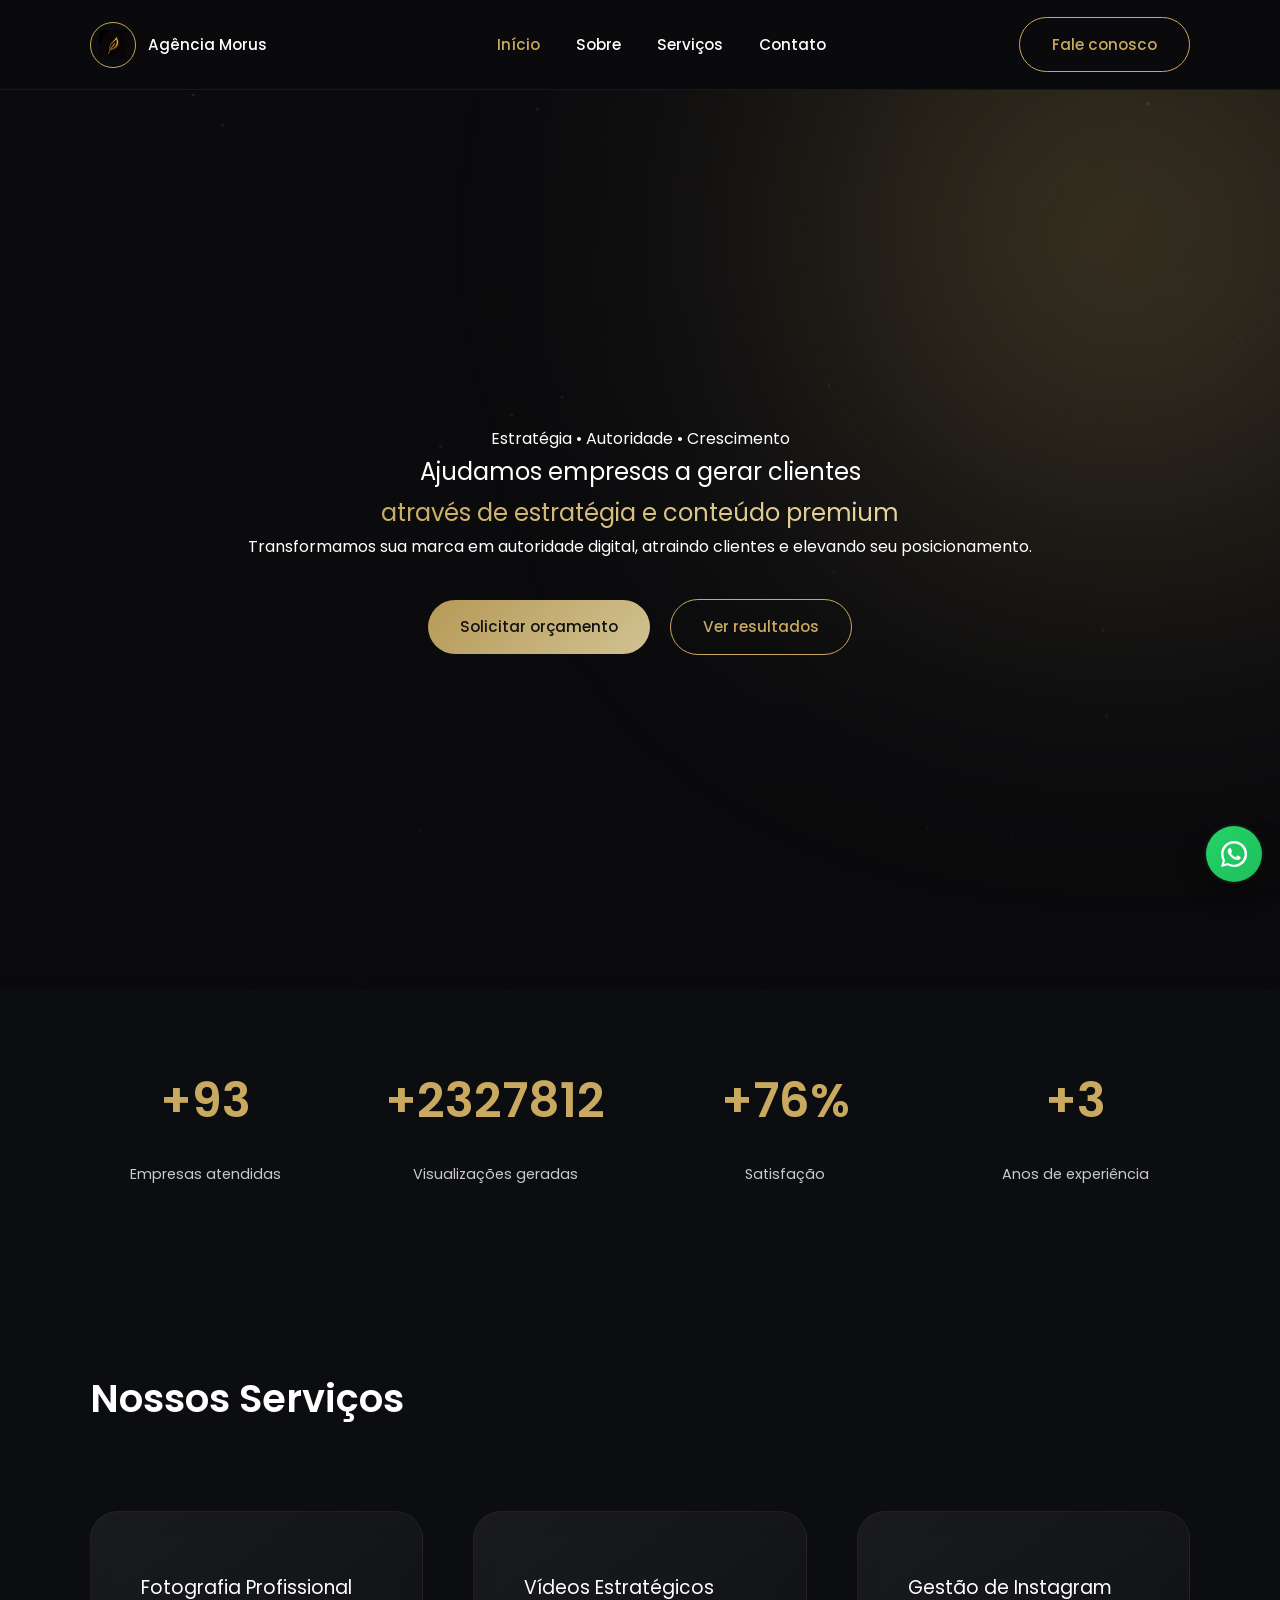
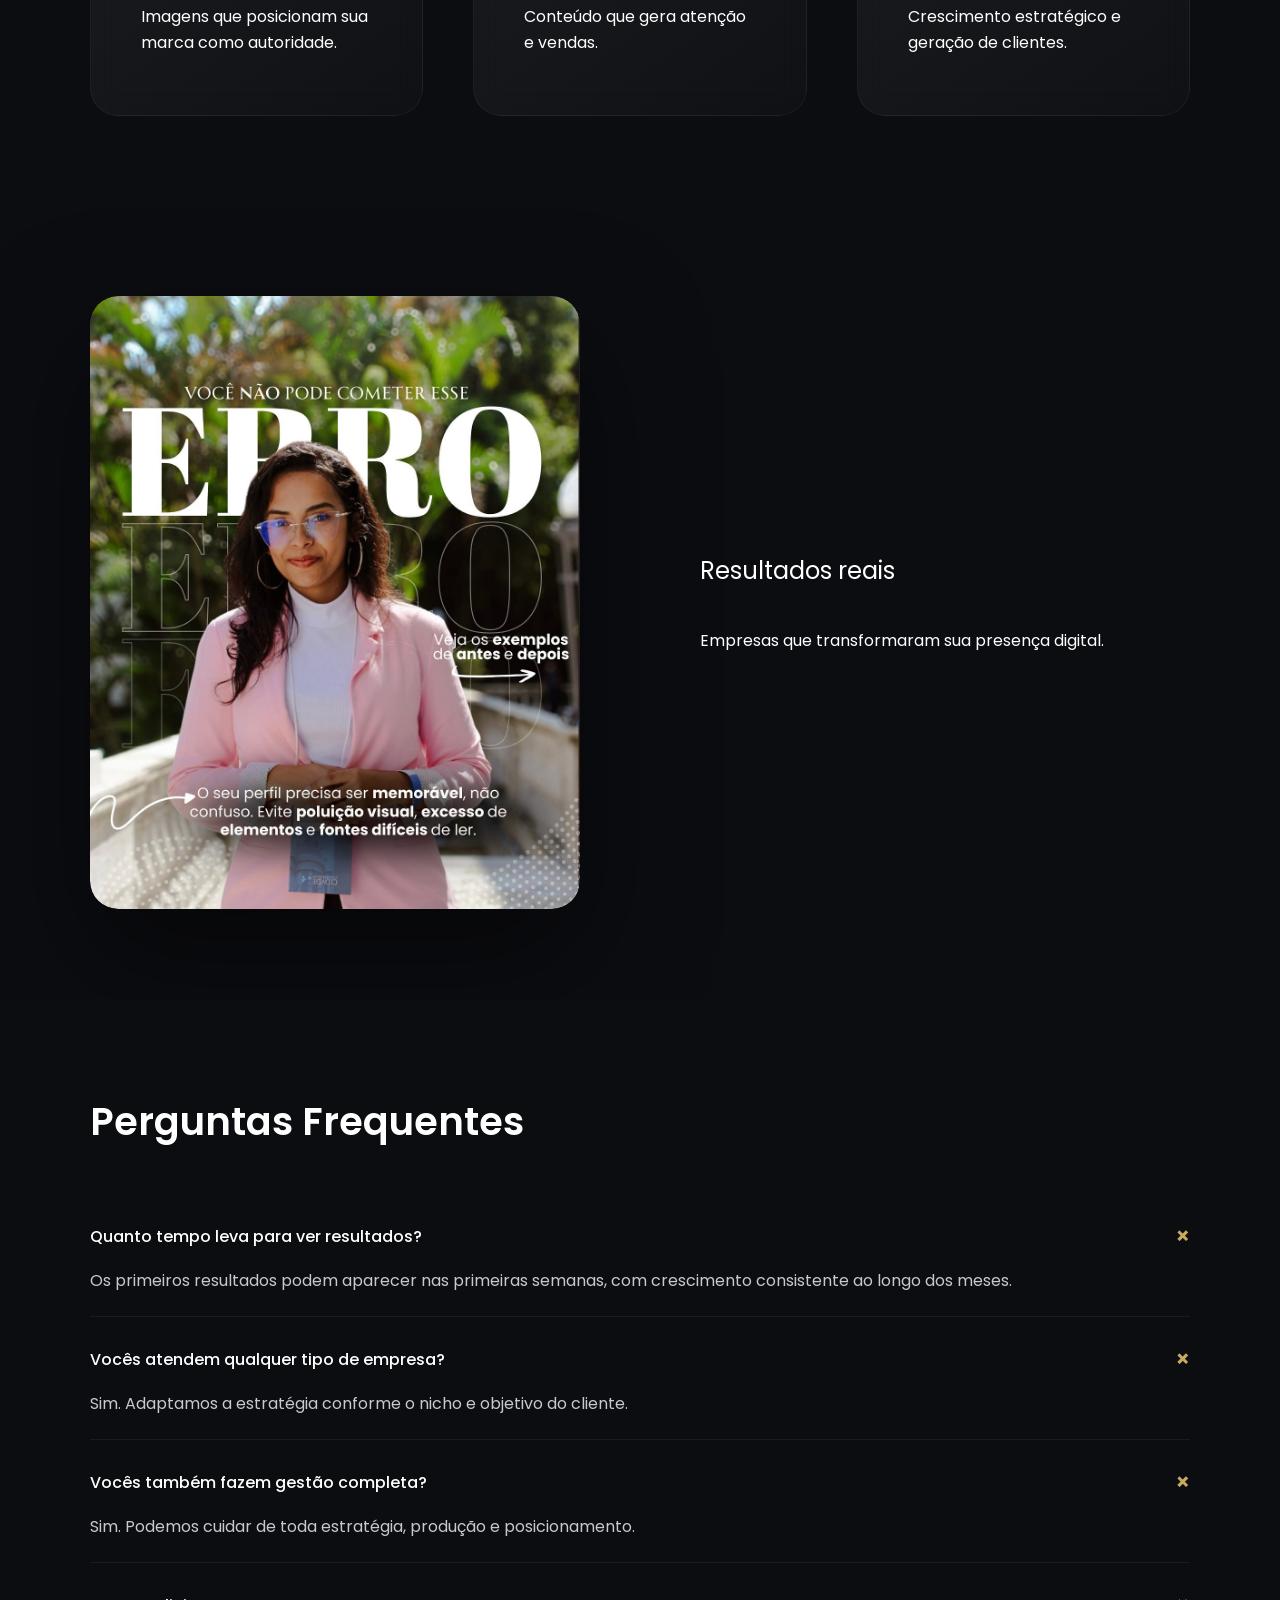
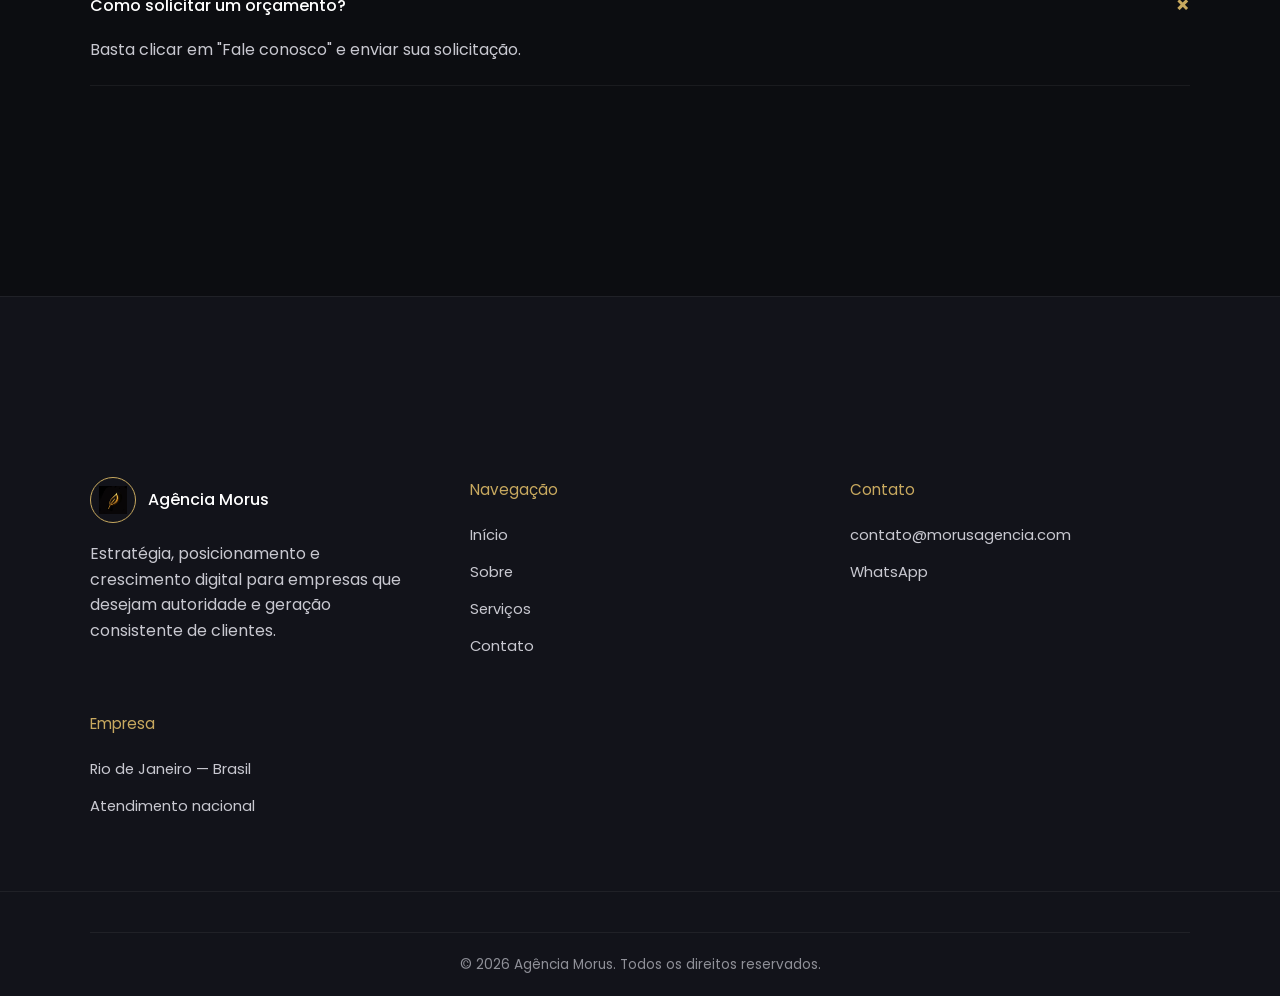
<file: index.html>
<!DOCTYPE html>
<html lang="pt-BR">

<head>

<meta charset="UTF-8" />

<title>Agência Morus — Estratégia, Conteúdo e Presença Digital</title>

<meta name="viewport" content="width=device-width, initial-scale=1.0" />

<meta name="description"
content="Agência Morus — Estratégia, conteúdo e posicionamento digital para empresas que querem crescer." />

<link href="https://fonts.googleapis.com/css2?family=Poppins:wght@300;400;500;600;700&display=swap"
rel="stylesheet">

<link rel="stylesheet" href="assets/css/reset.css">
<link rel="stylesheet" href="assets/css/variables.css">
<link rel="stylesheet" href="assets/css/global.css">
<link rel="stylesheet" href="assets/css/components.css">
<link rel="stylesheet" href="assets/css/sections.css">
<link rel="stylesheet" href="assets/css/responsive.css">

</head>


<body>

<div class="page-transition">


<!-- ================= HEADER ================= -->

<header class="header">

<div class="container header-inner">


<!-- LOGO -->

<div class="logo">

<div class="logo-circle">
<img src="images/logomorus.jpg" alt="Morus">
</div>

<span class="logo-text">
Agência Morus
</span>

</div>



<!-- NAV DESKTOP -->

<nav class="nav desktop">

<a href="index.html" class="active">Início</a>
<a href="pages/sobre.html">Sobre</a>
<a href="pages/servicos.html">Serviços</a>
<a href="pages/contato.html">Contato</a>

</nav>



<!-- RIGHT -->

<div class="header-right">

<a href="pages/contato.html"
class="btn btn-outline desktop">

Fale conosco

</a>


<button class="menu-toggle"
id="menuToggle">

<span></span>
<span></span>
<span></span>

</button>

</div>


</div>

</header>



<!-- ================= MOBILE MENU ================= -->

<div class="menu-overlay"
id="menuOverlay">

<div class="menu-drawer">


<a href="index.html">Início</a>

<a href="pages/sobre.html">Sobre</a>

<a href="pages/servicos.html">Serviços</a>

<a href="pages/contato.html">Contato</a>


<a href="pages/contato.html"
class="btn">

Solicitar orçamento

</a>


</div>

</div>



<!-- ================= HERO ================= -->

<section class="hero-cinematic">

<canvas class="hero-particles"></canvas>

<video class="hero-video-bg"
autoplay muted loop playsinline>

<source src="assets/videos/hero.mp4"
type="video/mp4">

</video>


<div class="hero-overlay"></div>

<div class="hero-glow"></div>


<div class="container hero-content reveal">


<span class="hero-badge">
Estratégia • Autoridade • Crescimento
</span>


<h1>

Ajudamos empresas a gerar clientes

<br>

<span class="hero-highlight">

através de estratégia e conteúdo premium

</span>

</h1>


<p>

Transformamos sua marca em autoridade digital,
atraindo clientes e elevando seu posicionamento.

</p>


<div class="hero-actions">

<a href="pages/contato.html"
class="btn btn-primary btn-lg">

Solicitar orçamento

</a>


<a href="#portfolio"
class="btn btn-outline btn-lg">

Ver resultados

</a>

</div>

</div>

</section>



<!-- ================= NUMBERS ================= -->

<section class="section-dark">

<div class="container impact-modern">

<div>
<h3>120</h3>
<span>Empresas atendidas</span>
</div>

<div>
<h3>3000000</h3>
<span>Visualizações geradas</span>
</div>

<div>
<h3>98%</h3>
<span>Satisfação</span>
</div>

<div>
<h3>5</h3>
<span>Anos de experiência</span>
</div>

</div>

</section>



<!-- ================= SERVIÇOS ================= -->

<section class="section-light"
id="servicos">

<div class="container">

<h2 class="section-title">
Nossos Serviços
</h2>


<div class="services-grid">

<div class="service-card">

<h3>Fotografia Profissional</h3>

<p>
Imagens que posicionam sua marca como autoridade.
</p>

</div>


<div class="service-card">

<h3>Vídeos Estratégicos</h3>

<p>
Conteúdo que gera atenção e vendas.
</p>

</div>


<div class="service-card">

<h3>Gestão de Instagram</h3>

<p>
Crescimento estratégico e geração de clientes.
</p>

</div>

</div>

</div>

</section>



<!-- ================= PORTFOLIO ================= -->

<section class="section-light"
id="portfolio">

<div class="container media-modern">

<div class="media-image">

<img src="images/img1.jpg"
alt="Projeto Morus">

</div>


<div class="media-text">

<h2>
Resultados reais
</h2>

<p>
Empresas que transformaram sua presença digital.
</p>

</div>

</div>

</section>

<!-- FAQ -->

<!-- FAQ -->

<section class="section-dark" id="faq">

  <div class="container faq-container">

    <h2 class="section-title reveal">
      Perguntas Frequentes
    </h2>


    <div class="faq-list">


      <!-- item -->

      <div class="faq-item reveal">

        <div class="faq-question">

          Quanto tempo leva para ver resultados?

          <span>+</span>

        </div>

        <div class="faq-answer">

          Os primeiros resultados podem aparecer nas primeiras semanas,
          com crescimento consistente ao longo dos meses.

        </div>

      </div>


      <!-- item -->

      <div class="faq-item reveal">

        <div class="faq-question">

          Vocês atendem qualquer tipo de empresa?

          <span>+</span>

        </div>

        <div class="faq-answer">

          Sim. Adaptamos a estratégia conforme o nicho e objetivo do cliente.

        </div>

      </div>


      <!-- item -->

      <div class="faq-item reveal">

        <div class="faq-question">

          Vocês também fazem gestão completa?

          <span>+</span>

        </div>

        <div class="faq-answer">

          Sim. Podemos cuidar de toda estratégia, produção e posicionamento.

        </div>

      </div>


      <!-- item -->

      <div class="faq-item reveal">

        <div class="faq-question">

          Como solicitar um orçamento?

          <span>+</span>

        </div>

        <div class="faq-answer">

          Basta clicar em "Fale conosco" e enviar sua solicitação.

        </div>

      </div>


    </div>

  </div>

</section>



<!-- ================= FOOTER ================= -->

<footer class="footer-ultra">

  <div class="container footer-ultra-grid">

    <!-- COLUNA 1 -->
    <div class="footer-brand">

      <div class="footer-logo">

        <div class="logo-circle">
          <img src="images/logomorus.jpg" alt="Morus">
        </div>

        <span>Agência Morus</span>

      </div>

      <p>
        Estratégia, posicionamento e crescimento digital para empresas
        que desejam autoridade e geração consistente de clientes.
      </p>

    </div>


    <!-- COLUNA 2 -->
    <div class="footer-column">

      <h4>Navegação</h4>

      <a href="index.html">Início</a>
      <a href="pages/sobre.html">Sobre</a>
      <a href="pages/servicos.html">Serviços</a>
      <a href="pages/contato.html">Contato</a>

    </div>


    <!-- COLUNA 3 -->
    <div class="footer-column">

      <h4>Contato</h4>

      <a href="mailto:contato@morusagencia.com">
        contato@morusagencia.com
      </a>

      <a href="https://wa.me/5521981573792" target="_blank">
        WhatsApp
      </a>

    </div>


    <!-- COLUNA 4 -->
    <div class="footer-column">

      <h4>Empresa</h4>

      <span>Rio de Janeiro — Brasil</span>

      <span>
        Atendimento nacional
      </span>

    </div>

  </div>


  <!-- linha divisória -->
  <div class="footer-divider"></div>


  <!-- copyright -->
  <div class="container footer-bottom-ultra">

    <span>
      © 2026 Agência Morus. Todos os direitos reservados.
    </span>

  </div>

</footer>



</div>



<!-- ================= WHATSAPP FLOAT ================= -->

<a href="https://wa.me/5521981573792"
class="whatsapp-float"
target="_blank">

<svg viewBox="0 0 24 24">

<path d="M20.52 3.48A11.8 11.8 0 0012.05 0C5.44 0 .06 5.38.06 12c0 2.12.56 4.18 1.62 6L0 24l6.16-1.61A11.9 11.9 0 0012.05 24c6.62 0 12-5.38 12-12 0-3.2-1.24-6.2-3.53-8.52zM12.05 21.82c-1.82 0-3.6-.48-5.17-1.39l-.37-.22-3.66.96.98-3.56-.24-.37A9.74 9.74 0 012.32 12c0-5.36 4.36-9.73 9.73-9.73 2.6 0 5.04 1.01 6.88 2.85a9.66 9.66 0 012.85 6.88c0 5.36-4.36 9.82-9.73 9.82zm5.39-7.39c-.29-.15-1.72-.85-1.99-.95-.27-.1-.46-.15-.66.15-.19.29-.76.95-.93 1.15-.17.19-.34.22-.63.07-.29-.15-1.22-.45-2.33-1.44-.86-.77-1.44-1.72-1.61-2.01-.17-.29-.02-.45.13-.6.13-.13.29-.34.44-.51.15-.17.19-.29.29-.49.1-.19.05-.37-.02-.51-.07-.15-.66-1.59-.9-2.17-.24-.58-.49-.5-.66-.51h-.56c-.19 0-.51.07-.78.37-.27.29-1.02 1-.99 2.44.02 1.44 1.05 2.83 1.2 3.02.15.19 2.07 3.16 5.01 4.42.7.3 1.25.48 1.68.61.7.22 1.34.19 1.84.12.56-.08 1.72-.7 1.97-1.37.24-.66.24-1.22.17-1.37-.07-.15-.27-.22-.56-.37z"/>

</svg>

</a>



<script src="js/animations.js"></script>

</body>
</html>
</file>
<file: assets/css/variables.css>
/* ===================================================== */
/* ================= MORUS DESIGN SYSTEM =============== */
/* ===================================================== */

:root {


  /* ===================================================== */
  /* ================= CORES BASE ======================== */
  /* ===================================================== */

  --bg-dark: #0c0d11;
  --bg-dark-secondary: #12131a;
  --bg-dark-soft: #161822;

  --bg-light: #f6f6f8;
  --bg-light-soft: #ffffff;

  /* aliases para compatibilidade */
  --bg: var(--bg-dark);

  --text-primary: #ffffff;
  --text-secondary: #c8c8d0;
  --text-muted: #8f9098;

  --text-dark: #111215;
  --text-soft-dark: #44454d;

  /* aliases para compatibilidade */
  --text: var(--text-primary);


  /* ===================================================== */
  /* ================= DOURADO MORUS ===================== */
  /* ===================================================== */

  --gold-primary: #c8a95f;
  --gold-soft: #e7d6a0;
  --gold-deep: #9f8447;

  --primary: var(--gold-primary);

  --gold-gradient: linear-gradient(
    135deg,
    #c8a95f,
    #e7d6a0
  );

  --gold-gradient-soft: linear-gradient(
    135deg,
    rgba(200,169,95,0.9),
    rgba(231,214,160,0.9)
  );

  --gold-soft-glow: rgba(200,169,95,0.45);


  /* ===================================================== */
  /* ================= GRADIENTES ======================== */
  /* ===================================================== */

  --dark-gradient:
    radial-gradient(
      circle at 80% 10%,
      rgba(200,169,95,0.08),
      transparent 40%
    ),
    linear-gradient(
      180deg,
      #0c0d11,
      #11121a 60%,
      #0c0d11
    );

  --light-gradient:
    linear-gradient(
      180deg,
      #ffffff,
      #f4f4f7
    );


  /* ===================================================== */
  /* ================= GLASS ============================= */
  /* ===================================================== */

  --card-glass:
    linear-gradient(
      145deg,
      rgba(255,255,255,0.06),
      rgba(255,255,255,0.02)
    );

  --card-light: #ffffff;

  --card-light-shadow:
    0 25px 60px rgba(0,0,0,.08);

  --card-dark-shadow:
    0 40px 90px rgba(0,0,0,.5);


  /* ===================================================== */
  /* ================= BORDAS ============================ */
  /* ===================================================== */

  --border-soft: rgba(255,255,255,.06);
  --border-gold-soft: rgba(200,169,95,.35);


  /* ===================================================== */
  /* ================= SOMBRAS =========================== */
  /* ===================================================== */

  --shadow-soft: 0 10px 30px rgba(0,0,0,.15);

  --shadow-medium: 0 25px 60px rgba(0,0,0,.25);

  --shadow-strong: 0 50px 120px rgba(0,0,0,.45);


  /* ===================================================== */
  /* ================= RADIUS ============================ */
  /* ===================================================== */

  --radius-sm: 8px;
  --radius-md: 16px;
  --radius-lg: 28px;
  --radius-xl: 36px;
  --radius-full: 999px;


  /* ===================================================== */
  /* ================= ESPAÇAMENTO ======================= */
  /* ===================================================== */

  --container-width: 1280px;

  --section-spacing: 160px;

  --header-height: 90px;


  /* ===================================================== */
  /* ================= Z INDEX SYSTEM ==================== */
  /* ===================================================== */

  --z-header: 1000;
  --z-overlay: 2000;
  --z-menu: 3000;
  --z-modal: 4000;


  /* ===================================================== */
  /* ================= TRANSIÇÕES ======================== */
  /* ===================================================== */

  --ease-premium:
    cubic-bezier(.2,.8,.2,1);

  --transition-fast:
    .2s ease;

  --transition:
    .35s var(--ease-premium);

  --transition-slow:
    .6s var(--ease-premium);


  /* ===================================================== */
  /* ================= TIPOGRAFIA ======================== */
  /* ===================================================== */

  --font-primary: 'Poppins', sans-serif;

  --fs-hero:
    clamp(2.5rem, 5vw, 4.2rem);

  --fs-title:
    clamp(1.8rem, 3vw, 2.6rem);

  --fs-subtitle: 1.2rem;

  --fs-body: 1rem;

}
</file>
<file: assets/css/global.css>
/* ===================================================== */
/* ================= BASE GLOBAL ======================= */
/* ===================================================== */

html, body {

  margin: 0;
  padding: 0;

  scroll-behavior: smooth;
  overflow-x: hidden;

}

body {

  font-family: var(--font-primary);

  background: var(--bg-dark);
  color: var(--text-primary);

  line-height: 1.7;

  -webkit-font-smoothing: antialiased;

}


/* ===================================================== */
/* ================= CONTAINER ========================= */
/* ===================================================== */

.container {

  width: 92%;
  max-width: var(--container-width);

  margin: 0 auto;

}


/* ===================================================== */
/* ================= HEADER ============================ */
/* ===================================================== */

:root {

  --header-height: 90px;

}

.header {

  position: fixed;
  top: 0;
  left: 0;

  width: 100%;
  height: var(--header-height);

  backdrop-filter: blur(18px);
  background: rgba(10,10,12,0.55);

  border-bottom: 1px solid var(--border-soft);

  z-index: 1000;

  transition: var(--transition);

}

.header.scrolled {

  background: rgba(10,10,12,0.85);

}

.header-inner {

  height: 100%;

  display: flex;
  align-items: center;
  justify-content: space-between;

}

.header-right {

  display: flex;
  align-items: center;

  gap: 16px;

}


/* evita conteúdo ficar atrás do header */

.page-transition {

  padding-top: var(--header-height);

}


/* ===================================================== */
/* ================= LOGO ============================== */
/* ===================================================== */

.logo {

  display: flex;
  align-items: center;

  gap: 12px;

}

.logo-circle {

  width: 46px;
  height: 46px;

  border-radius: 50%;

  border: 1px solid var(--gold-primary);

  display: flex;
  align-items: center;
  justify-content: center;

}

.logo-circle img {

  width: 65%;

}

.logo-text {

  font-size: .95rem;
  font-weight: 500;

}


/* ===================================================== */
/* ================= NAV =============================== */
/* ===================================================== */

.nav {

  display: flex;
  align-items: center;

}

.nav a {

  margin-left: 36px;

  font-size: .95rem;
  font-weight: 500;

  color: var(--text-primary);

  text-decoration: none;

  transition: var(--transition);

}

.nav a:hover,
.nav a.active {

  color: var(--gold-primary);

}


/* ===================================================== */
/* ================= HERO ============================== */
/* ===================================================== */

.hero-highlight {

  background: var(--gold-gradient);

  -webkit-background-clip: text;
  -webkit-text-fill-color: transparent;

}


/* ===================================================== */
/* ================= REVEAL ============================ */
/* ===================================================== */

.reveal {

  opacity: 0;
  transform: translateY(40px);

  transition: var(--transition-slow);

}

.reveal.active {

  opacity: 1;
  transform: translateY(0);

}


/* ===================================================== */
/* ================= NUMBERS / IMPACT ================== */
/* ===================================================== */

.impact-modern {

  display: grid;

  grid-template-columns: repeat(4, 1fr);

  gap: 60px;

  text-align: center;

}

.impact-modern div {

  display: flex;
  flex-direction: column;

  gap: 10px;

}

.impact-modern h3 {

  font-size: 2.6rem;

  color: var(--gold-primary);

  font-weight: 600;

}

.impact-modern span {

  color: var(--text-secondary);

  font-size: .95rem;

}


/* ===================================================== */
/* ================= SECTION SPACING =================== */
/* ===================================================== */

/* espaçamento profissional equilibrado */

.section-dark,
.section-light {

  padding: 90px 0;

}


/* primeira section após hero menor */

.hero-cinematic + .section-dark {

  padding-top: 70px;

}


/* ===================================================== */
/* ================= TITLES ============================ */
/* ===================================================== */

.section-title {

  margin-bottom: 40px;

  font-size: var(--fs-title);
  font-weight: 600;

}


/* ===================================================== */
/* ================= SERVICES GRID ===================== */
/* ===================================================== */

.services-grid {

  display: grid;

  grid-template-columns: repeat(3, 1fr);

  gap: 30px;

  margin-top: 30px;

}


/* ===================================================== */
/* ================= MEDIA / PORTFOLIO ================= */
/* ===================================================== */

.media-modern {

  display: grid;

  grid-template-columns: 1fr 1fr;

  gap: 60px;

  align-items: center;

}

.media-image img {

  width: 100%;
  border-radius: var(--radius-lg);

}

.media-text {

  display: flex;
  flex-direction: column;

  gap: 16px;

}


/* ===================================================== */
/* ================= PROCESS GRID ====================== */
/* ===================================================== */

.process-modern {

  display: flex;
  flex-direction: column;

  gap: 50px;

}

.process-steps {

  display: grid;

  grid-template-columns: repeat(4, 1fr);

  gap: 40px;

}

.process-steps div {

  display: flex;
  flex-direction: column;

  gap: 10px;

}

.process-steps span {

  color: var(--gold-primary);

  font-weight: 600;

}


/* ===================================================== */
/* ================= FOOTER BASE ======================= */
/* ===================================================== */

.footer-ultra {

  background: var(--bg-dark-secondary);

  padding: 100px 0 0;

  border-top: 1px solid var(--border-soft);

}

.footer-ultra-grid {

  display: grid;

  grid-template-columns: repeat(3, 1fr);

  gap: 40px;

}

.footer-bottom-ultra {

  text-align: center;

  padding: 25px 0;

  margin-top: 40px;

  border-top: 1px solid var(--border-soft);

  color: var(--text-muted);

}

/* ===================================================== */
/* FOOTER ULTRA PREMIUM */
/* ===================================================== */

.footer-ultra {

  background: var(--bg-dark-secondary);

  margin-top: 120px;

}

.footer-ultra-grid {

  display: grid;

  grid-template-columns: 1.5fr 1fr 1fr 1fr;

  gap: 60px;

  padding: 80px 0 60px;

}


/* logo */

.footer-logo {

  display: flex;
  align-items: center;

  gap: 12px;

  margin-bottom: 18px;

}

.footer-logo span {

  font-weight: 500;
  font-size: 1rem;

}

.footer-brand p {

  color: var(--text-secondary);

  max-width: 320px;

}


/* títulos */

.footer-column h4 {

  color: var(--gold-primary);

  margin-bottom: 20px;

  font-size: .95rem;

}


/* links */

.footer-column a,
.footer-column span {

  display: block;

  margin-bottom: 12px;

  color: var(--text-secondary);

  text-decoration: none;

  font-size: .92rem;

  transition: .25s;

}

.footer-column a:hover {

  color: var(--gold-primary);

  transform: translateX(4px);

}


/* divisor */

.footer-divider {

  height: 1px;

  background: var(--border-soft);

}


/* copyright */

.footer-bottom-ultra {

  text-align: center;

  padding: 25px 0;

  color: var(--text-muted);

  font-size: .85rem;

}


/* ===================================================== */
/* TESTIMONIALS GRID BASE */
/* ===================================================== */

.testimonials-grid-modern{

display:grid;
grid-template-columns:repeat(2,1fr);
gap:40px;

margin-top:60px;

}


/* impedir vazamento horizontal */

.section-dark,
.section-light{

overflow:hidden;

}


/* card nunca ultrapassa largura */

.testimonial-card{

width:100%;
max-width:100%;

box-sizing:border-box;

}
</file>
<file: assets/css/components.css>
/* ===================================================== */
/* ================= BOTÕES BASE ======================= */
/* ===================================================== */

.btn {

  display: inline-flex;
  align-items: center;
  justify-content: center;

  padding: 14px 32px;

  border-radius: 999px;

  font-size: .95rem;
  font-weight: 500;

  cursor: pointer;

  transition: .3s ease;

}


/* ===================================================== */
/* ================= BOTÃO PRIMÁRIO ==================== */
/* ===================================================== */

.btn-primary {

  background: var(--gold-gradient-soft);
  color: #111;

}

.btn-primary:hover {

  transform: translateY(-3px);

}


/* ===================================================== */
/* ================= BOTÃO OUTLINE ===================== */
/* ===================================================== */

.btn-outline {

  background: transparent;

  border: 1px solid var(--gold-primary);

  color: var(--gold-primary);

}

.btn-outline:hover {

  background: rgba(200,169,95,.1);

}


/* ===================================================== */
/* ================= SERVICE CARD ====================== */
/* ===================================================== */

.service-card {

  padding: 50px 40px;

  border-radius: 20px;

  background: var(--card-glass);

  border: 1px solid rgba(255,255,255,.05);

  transition: .3s ease;

}

.service-card:hover {

  transform: translateY(-8px);

}


/* ===================================================== */
/* ================= TESTIMONIAL CARD ================== */
/* ===================================================== */

.testimonial-card {

  padding: 45px;

  border-radius: 20px;

  background: var(--card-glass);

}


/* ===================================================== */
/* ================= FOOTER ============================ */
/* ===================================================== */

.footer-ultra {

  padding: 100px 0 0;

}

.footer-ultra-grid {

  display: grid;

  grid-template-columns: repeat(3,1fr);

  gap: 40px;

}

.footer-bottom-ultra {

  text-align: center;

  padding: 20px 0;

}


/* ===================================================== */
/* ================= HEADER RIGHT ====================== */
/* ===================================================== */

.header-right {

  display: flex;

  align-items: center;

  gap: 16px;

}


/* ===================================================== */
/* MENU HAMBURGER MORUS */
/* ===================================================== */

.menu-toggle {

  display: none;

  width: 30px;
  height: 22px;

  background: none;
  border: none;

  cursor: pointer;

  flex-direction: column;
  justify-content: space-between;

  position: relative;
  z-index: 3000;

}

.menu-toggle span {

  width: 100%;
  height: 2px;

  background: var(--gold-primary);

  border-radius: 2px;

  transition: .3s ease;

}


/* animação virar X */

.menu-toggle.active span:nth-child(1) {
  transform: rotate(45deg) translateY(8px);
}

.menu-toggle.active span:nth-child(2) {
  opacity: 0;
}

.menu-toggle.active span:nth-child(3) {
  transform: rotate(-45deg) translateY(-8px);
}



/* ===================================================== */
/* OVERLAY ESCURO */
/* ===================================================== */

.menu-overlay {

  position: fixed;
  inset: 0;

  background: rgba(0,0,0,.55);

  backdrop-filter: blur(8px);

  opacity: 0;
  pointer-events: none;

  transition: .35s ease;

  z-index: 2000;

}

.menu-overlay.active {

  opacity: 1;
  pointer-events: auto;

}



/* ===================================================== */
/* MENU LATERAL MORUS */
/* ===================================================== */

.menu-drawer {

  position: fixed;

  top: 0;
  left: 0;

  width: 85%;
  max-width: 320px;

  height: 100%;

  background: linear-gradient(
    180deg,
    var(--bg-dark-secondary),
    var(--bg-dark)
  );

  border-right: 1px solid var(--border-gold-soft);

  padding: 100px 30px;

  transform: translateX(-100%);

  transition: .4s cubic-bezier(.4,0,.2,1);

  z-index: 2500;

  display: flex;
  flex-direction: column;
  gap: 25px;

}

.menu-overlay.active .menu-drawer {

  transform: translateX(0);

}



/* ===================================================== */
/* ITENS MENU */
/* ===================================================== */

.menu-drawer a {

  font-size: 16px;
  font-weight: 500;

  color: var(--text-primary);

  text-decoration: none;

  padding-bottom: 12px;

  border-bottom: 1px solid var(--border-soft);

  transition: .25s ease;

}

.menu-drawer a:hover {

  color: var(--gold-primary);
  transform: translateX(6px);

}



/* BOTÃO MENU */

.menu-drawer .btn {

  margin-top: 20px;

  background: var(--gold-gradient-soft);

  color: #111;

  border-radius: 999px;

  padding: 14px;

  text-align: center;

  font-weight: 600;

}



/* ===================================================== */
/* WHATSAPP MORUS PREMIUM */
/* ===================================================== */

.whatsapp-float {

  position: fixed;

  right: 18px;
  bottom: 18px;

  width: 56px;
  height: 56px;

  background: linear-gradient(
    135deg,
    #25D366,
    #1ebe5d
  );

  border-radius: 50%;

  display: flex;
  align-items: center;
  justify-content: center;

  box-shadow:
  0 10px 25px rgba(0,0,0,.35),
  0 0 0 2px rgba(255,255,255,.05);

  z-index: 999;

  transition: .3s ease;

}

.whatsapp-float:hover {

  transform: scale(1.12);

  box-shadow:
  0 15px 35px rgba(0,0,0,.45),
  0 0 18px rgba(37,211,102,.4);

}

.whatsapp-float svg {

  width: 26px;
  height: 26px;
  fill: white;

}



/* ===================================================== */
/* MOBILE */
/* ===================================================== */

@media (max-width: 768px) {

  .nav.desktop,
  .btn.desktop {
    display: none;
  }

  .menu-toggle {
    display: flex;
  }

}

/* ===================================================== */
/* FAQ PREMIUM MORUS */
/* ===================================================== */

.faq-container {

  max-width: 750px;

}

.faq-list {

  margin-top: 40px;

}

.faq-item {

  border-bottom: 1px solid var(--border-soft);

  padding: 22px 0;

  cursor: pointer;

  transition: .3s ease;

}

.faq-question {

  display: flex;

  justify-content: space-between;

  align-items: center;

  font-size: 1.05rem;

  font-weight: 500;

}

.faq-question span {

  font-size: 1.5rem;

  color: var(--gold-primary);

  transition: .3s ease;

}

.faq-answer {

  max-height: 0;

  overflow: hidden;

  opacity: 0;

  margin-top: 10px;

  color: var(--text-secondary);

  transition: all .35s ease;

}


/* ativo */

.faq-item.active .faq-answer {

  max-height: 200px;

  opacity: 1;

}

.faq-item.active .faq-question span {

  transform: rotate(45deg);

}
</file>
<file: assets/css/sections.css>
/* ===================================================== */
/* ================= HERO CINEMÁTICO =================== */
/* ===================================================== */

.hero-cinematic {
  position: relative;
  min-height: 100vh;
  display: flex;
  align-items: center;
  justify-content: center;
  overflow: hidden;
  background: var(--dark-gradient);
}

.hero-video-bg {
  position: absolute;
  inset: 0;
  width: 100%;
  height: 110%;
  object-fit: cover;
  filter: brightness(.35) contrast(1.05);
  transform: translateY(-5%);
  z-index: 1;
}

.hero-overlay {
  position: absolute;
  inset: 0;
  background: linear-gradient(
    180deg,
    rgba(10,10,12,.75),
    rgba(10,10,12,.95)
  );
  z-index: 2;
}

.hero-glow {
  position: absolute;
  width: 800px;
  height: 800px;
  background: radial-gradient(circle, var(--gold-soft-glow), transparent 70%);
  filter: blur(150px);
  top: -250px;
  right: -250px;
  z-index: 2;
  pointer-events: none;
}

.hero-content {
  position: relative;
  z-index: 3;
  text-align: center;
}

/* ===================================================== */
/* ================= IMPACTO MODERNO =================== */
/* ===================================================== */

.impact-modern {
  display: grid;
  grid-template-columns: repeat(4, 1fr);
  gap: 60px;
  text-align: center;
}

.impact-modern h3 {
  font-size: 3rem;
  font-weight: 600;
  color: var(--gold-primary);
  margin-bottom: 10px;
  transition: transform .3s ease;
}

.impact-modern div:hover h3 {
  transform: scale(1.05);
}

.impact-modern span {
  font-size: .9rem;
  color: var(--text-secondary);
}

/* ===================================================== */
/* ================= SERVIÇOS PREMIUM ================== */
/* ===================================================== */

.services-grid {
  display: grid;
  grid-template-columns: repeat(3, 1fr);
  gap: 50px;
  margin-top: 80px;
}

.service-card {
  position: relative;
  padding: 60px 50px;
  border-radius: 28px;
  background: var(--card-glass);
  backdrop-filter: blur(14px);
  border: 1px solid rgba(255,255,255,.05);
  transition: all .5s cubic-bezier(.2,.8,.2,1);
  overflow: hidden;
}

.service-card::before {
  content: "";
  position: absolute;
  inset: 0;
  background: radial-gradient(circle at top right, var(--gold-soft-glow), transparent 60%);
  opacity: 0;
  transition: opacity .4s ease;
}

.service-card:hover {
  transform: translateY(-12px);
  box-shadow: 0 40px 90px rgba(0,0,0,.45);
  border-color: rgba(200,169,95,.4);
}

.service-card:hover::before {
  opacity: .4;
}

/* ===================================================== */
/* ================= PROCESSO MODERNO ================== */
/* ===================================================== */

.process-modern {
  display: grid;
  grid-template-columns: 1fr 1.2fr;
  gap: 100px;
  align-items: center;
}

.process-steps {
  display: flex;
  flex-direction: column;
  gap: 40px;
}

.process-steps div {
  padding: 30px 0;
  border-bottom: 1px solid var(--border-soft);
  transition: var(--transition);
}

.process-steps div:hover {
  transform: translateX(10px);
}

.process-steps span {
  font-size: 1.5rem;
  font-weight: 600;
  color: var(--gold-primary);
  display: block;
  margin-bottom: 6px;
}

/* ===================================================== */
/* ================= PORTFÓLIO MODERNO ================= */
/* ===================================================== */

.media-modern {
  display: grid;
  grid-template-columns: 1fr 1fr;
  gap: 120px;
  align-items: center;
}

.media-image {
  border-radius: 28px;
  overflow: hidden;
  box-shadow: 0 50px 120px rgba(0,0,0,.5);
  transition: var(--transition);
}

.media-image:hover {
  transform: scale(1.03);
}

.media-image img {
  width: 100%;
  height: 100%;
  object-fit: cover;
}

.media-text p {
  margin-top: 20px;
}

/* ===================================================== */
/* ================= FAQ PREMIUM ======================= */
/* ===================================================== */

.faq-section {
  padding: 160px 0;
}

.faq-container {
  max-width: 800px;
  margin: 0 auto;
}

.faq-header {
  text-align: center;
  margin-bottom: 60px;
}

.faq-item {
  border-bottom: 1px solid var(--border-soft);
  padding: 22px 0;
  cursor: pointer;
  transition: var(--transition);
}

.faq-question {
  display: flex;
  justify-content: space-between;
  font-weight: 500;
  font-size: 1rem;
}

.faq-answer {
  max-height: 0;
  overflow: hidden;
  transition: max-height .4s ease;
  color: var(--text-secondary);
  margin-top: 10px;
}

.faq-item.active .faq-answer {
  max-height: 200px;
}

.faq-item span {
  color: var(--gold-primary);
  font-weight: 600;
}

/* ===================================================== */
/* ================= DEPOIMENTOS ======================= */
/* ===================================================== */

.testimonials-modern {
  text-align: center;
}

.testimonials-grid-modern {
  margin-top: 80px;
  display: grid;
  grid-template-columns: repeat(2, 1fr);
  gap: 60px;
}

.testimonials-grid-modern div {
  padding: 50px;
  border-radius: 28px;
  background: var(--card-glass);
  border: 1px solid rgba(255,255,255,.05);
  backdrop-filter: blur(10px);
  transition: var(--transition);
}

.testimonials-grid-modern div:hover {
  transform: translateY(-8px);
  box-shadow: 0 30px 70px rgba(0,0,0,.4);
}

.testimonials-grid-modern span {
  display: block;
  margin-top: 18px;
  color: var(--gold-primary);
  font-weight: 500;
}

/* ===================================================== */
/* ================= CTA PREMIUM ======================= */
/* ===================================================== */

.section-cta-modern {
  padding: 200px 0;
  text-align: center;
  position: relative;
  background: var(--dark-gradient);
  overflow: hidden;
}

.section-cta-modern::before {
  content: "";
  position: absolute;
  width: 700px;
  height: 700px;
  background: radial-gradient(circle, var(--gold-soft-glow), transparent 70%);
  filter: blur(150px);
  top: -200px;
  left: -200px;
  opacity: .5;
}

.cta-modern {
  position: relative;
  z-index: 2;
}

.cta-modern p {
  margin: 30px auto 50px;
  max-width: 600px;
}

/* ===================================================== */
/* ================= RESPONSIVO ======================== */
/* ===================================================== */

@media (max-width: 1000px) {

  .impact-modern {
    grid-template-columns: repeat(2, 1fr);
  }

  .services-grid {
    grid-template-columns: 1fr;
  }

  .process-modern {
    grid-template-columns: 1fr;
    gap: 60px;
  }

  .media-modern {
    grid-template-columns: 1fr;
    gap: 60px;
  }

  .testimonials-grid-modern {
    grid-template-columns: 1fr;
  }

}

@media (max-width: 600px) {

  .impact-modern {
    grid-template-columns: 1fr;
  }

}

/* ===================================================== */
/* ================= CTA GOLD FLOW ===================== */
/* ===================================================== */

.section-cta-modern {
  position: relative;
  padding: 200px 0;
  text-align: center;
  overflow: hidden;

  background: linear-gradient(
    120deg,
    #0f0f11,
    #141418,
    #101014
  );
}

/* Camada dourada animada */

.section-cta-modern::before {
  content: "";
  position: absolute;
  inset: 0;

  background: linear-gradient(
    120deg,
    transparent 0%,
    rgba(200,169,95,0.15) 25%,
    rgba(230,200,120,0.25) 45%,
    rgba(200,169,95,0.15) 65%,
    transparent 100%
  );

  background-size: 200% 200%;
  animation: goldFlow 8s ease-in-out infinite;
  z-index: 0;
  pointer-events: none;
}

/* Glow central */

.section-cta-modern::after {
  content: "";
  position: absolute;
  width: 600px;
  height: 600px;
  background: radial-gradient(circle, rgba(200,169,95,0.2), transparent 70%);
  filter: blur(140px);
  top: -150px;
  left: 50%;
  transform: translateX(-50%);
  z-index: 0;
}

/* Conteúdo acima */

.cta-modern {
  position: relative;
  z-index: 2;
}

/* Animação */

@keyframes goldFlow {
  0% {
    background-position: 0% 50%;
  }
  50% {
    background-position: 100% 50%;
  }
  100% {
    background-position: 0% 50%;
  }
}

/* ===================================================== */
/* ================= HERO PARTICLES ==================== */
/* ===================================================== */

.hero-particles {
  position: absolute;
  inset: 0;
  width: 100%;
  height: 100%;
  z-index: 2;
  pointer-events: none;
}


/* ===================================================== */
/* ================= CONTACT HERO ====================== */
/* ===================================================== */

.contact-hero {
  padding: 200px 0 140px;
  text-align: center;
  position: relative;
  background: linear-gradient(180deg, #0b0b0d, #111114);
  overflow: hidden;
}

.contact-hero h1 {
  font-size: clamp(2.5rem, 5vw, 3.5rem);
  font-weight: 600;
  color: #fff;
}

.contact-hero h1 span {
  color: var(--gold-primary);
}

.contact-hero p {
  margin-top: 25px;
  font-size: 1.05rem;
  color: var(--text-muted);
}

.contact-glow {
  position: absolute;
  width: 700px;
  height: 700px;
  background: radial-gradient(circle, rgba(212,175,55,.25), transparent 70%);
  filter: blur(120px);
  top: -250px;
  right: -250px;
  pointer-events: none;
}

/* ===================================================== */
/* ================= CONTACT SECTION =================== */
/* ===================================================== */

.contato-premium {
  padding: 140px 0;
}

.contato-grid {
  display: grid;
  grid-template-columns: 1fr 1fr;
  gap: 80px;
  align-items: start;
}

/* ===================================================== */
/* ================= CARDS ============================= */
/* ===================================================== */

.contato-cards {
  display: flex;
  flex-direction: column;
  gap: 30px;
}

.contato-card {
  padding: 45px;
  border-radius: 24px;
  background: rgba(255,255,255,.04);
  border: 1px solid rgba(255,255,255,.06);
  transition: all .4s ease;
  color: #fff;
}

.contato-card:hover {
  transform: translateY(-6px);
  border-color: var(--gold-primary);
  box-shadow: 0 25px 50px rgba(0,0,0,.4);
}

.contato-card h3 {
  margin-bottom: 10px;
  font-size: 1.2rem;
}

.contato-card span {
  font-size: .9rem;
  color: var(--text-muted);
}

.contato-card.destaque {
  background: linear-gradient(
    145deg,
    rgba(212,175,55,.25),
    rgba(212,175,55,.08)
  );
}

/* ===================================================== */
/* ================= FORM ============================== */
/* ===================================================== */

.contato-form h2 {
  margin-bottom: 30px;
  color: #fff;
}

.contato-form form {
  display: flex;
  flex-direction: column;
  gap: 20px;
}

.contato-form input,
.contato-form textarea {
  padding: 18px 22px;
  border-radius: 14px;
  background: rgba(255,255,255,.05);
  border: 1px solid rgba(255,255,255,.08);
  color: #fff;
  font-size: .95rem;
  transition: border .3s ease, box-shadow .3s ease;
}

.contato-form input::placeholder,
.contato-form textarea::placeholder {
  color: rgba(255,255,255,.5);
}

.contato-form input:focus,
.contato-form textarea:focus {
  border-color: var(--gold-primary);
  box-shadow: 0 0 0 2px rgba(212,175,55,.2);
}

/* ===================================================== */
/* ================= PROOF SECTION ===================== */
/* ===================================================== */

.contact-proof {
  text-align: center;
  padding: 120px 0;
  background: #f8f8f8;
}

.proof-grid {
  display: grid;
  grid-template-columns: repeat(3,1fr);
  gap: 60px;
}

.proof-grid h3 {
  font-size: 3rem;
  font-weight: 600;
  color: var(--gold-primary);
}

.proof-grid span {
  color: #333;
  font-size: .95rem;
}

/* ===================================================== */
/* ================= RESPONSIVO ======================== */
/* ===================================================== */

@media (max-width: 900px) {

  .contato-grid {
    grid-template-columns: 1fr;
    gap: 60px;
  }

  .proof-grid {
    grid-template-columns: 1fr;
  }

}

/* ================= HERO BUTTONS ================= */

.hero-actions {
  display: flex;
  gap: 20px;
  justify-content: center;
  align-items: center;
  margin-top: 40px;
  flex-wrap: wrap;
}
</file>
<file: assets/css/responsive.css>
/* ===================================================== */
/* RESPONSIVE SYSTEM — MORUS PREMIUM */
/* ===================================================== */


/* ===================================================== */
/* DESKTOP GRANDE (Full HD e acima) */
/* ===================================================== */

@media (min-width: 1600px){

.container{
max-width:1400px;
}

.hero-content h1{
font-size:3.8rem;
}

.section-dark,
.section-light{
padding:140px 0;
}

}



/* ===================================================== */
/* NOTEBOOKS */
/* ===================================================== */

@media (max-width: 1400px){

.container{
max-width:1100px;
}

}



/* ===================================================== */
/* TABLET GRANDE */
/* ===================================================== */

@media (max-width: 1024px){

.container{
width:90%;
}

.hero-content h1{
font-size:2.4rem;
}

/* numbers */

.impact-modern{
grid-template-columns:repeat(2,1fr);
gap:40px;
}


/* services */

.services-grid{
grid-template-columns:repeat(2,1fr);
}


/* testimonials */

.testimonials-grid-modern{
grid-template-columns:1fr;
max-width:600px;
margin-left:auto;
margin-right:auto;
}

}



/* ===================================================== */
/* TABLET */
/* ===================================================== */

@media (max-width: 900px){

.nav{
display:none;
}

.header-right .desktop{
display:none;
}

.menu-toggle{
display:flex;
}


/* hero */

.hero-content{
text-align:center;
}

.hero-actions{
justify-content:center;
flex-wrap:wrap;
}


/* services */

.services-grid{
grid-template-columns:1fr;
max-width:500px;
margin:60px auto;
}


/* process */

.process-modern{
grid-template-columns:1fr;
}


/* portfolio */

.media-modern{
grid-template-columns:1fr;
gap:40px;
}


/* footer */

.footer-ultra-grid{
grid-template-columns:1fr 1fr;
gap:40px;
}

}



/* ===================================================== */
/* MOBILE GRANDE */
/* ===================================================== */

@media (max-width: 768px){

:root{
--header-height:70px;
}


/* hero */

.hero-cinematic{
padding:120px 0 80px;
min-height:auto;
}

.hero-content h1{
font-size:2rem;
}

.hero-content p{
font-size:.95rem;
}


/* numbers */

.impact-modern{
grid-template-columns:1fr;
gap:35px;
}


/* testimonials */

.testimonials-grid-modern{
grid-template-columns:1fr;
gap:30px;
}

.testimonial-card{
padding:30px 24px;
}


/* footer */

.footer-ultra-grid{
grid-template-columns:1fr;
text-align:center;
}

.footer-brand,
.footer-column{
align-items:center;
}

}



/* ===================================================== */
/* MOBILE MÉDIO */
/* ===================================================== */

@media (max-width: 600px){

.container{
width:92%;
}


/* hero */

.hero-content h1{
font-size:1.8rem;
}

.hero-highlight{
display:block;
margin-top:6px;
}


/* buttons */

.btn{
width:100%;
text-align:center;
}


/* services */

.service-card{
padding:30px 22px;
}


/* testimonial */

.testimonial-card{
padding:28px 20px;
}

}



/* ===================================================== */
/* MOBILE PEQUENO */
/* ===================================================== */

@media (max-width: 480px){

.hero-content h1{
font-size:1.6rem;
}

.logo-text{
font-size:.8rem;
}


/* cards */

.service-card{
padding:26px 18px;
}

.testimonial-card{
padding:24px 18px;
}


/* whatsapp */

.whatsapp-float{
width:52px;
height:52px;
bottom:16px;
right:16px;
}

.whatsapp-float svg{
width:24px;
height:24px;
}

}



/* ===================================================== */
/* MOBILE MUITO PEQUENO */
/* iPhone SE / Android pequenos */
/* ===================================================== */

@media (max-width: 360px){

.hero-content h1{
font-size:1.4rem;
}

.container{
width:94%;
}

.btn{
padding:12px;
font-size:.85rem;
}

}



/* ===================================================== */
/* LANDSCAPE MOBILE */
/* ===================================================== */

@media (max-height: 500px){

.hero-cinematic{
padding:100px 0 60px;
}

}


/* ===================================================== */
/* MOBILE FIX TESTIMONIAL */
/* ===================================================== */

@media (max-width:768px){

.testimonials-grid-modern{

grid-template-columns:1fr;

gap:25px;

padding:0 4px;

}


.testimonial-card{

width:100%;
max-width:100%;

padding:26px 20px;

border-radius:18px;

}


/* impedir scroll lateral */

body{

overflow-x:hidden;

}

}


/* ===================================================== */
/* MOBILE PEQUENO */
/* ===================================================== */

@media (max-width:480px){

.testimonial-card{

padding:22px 16px;

}

}
</file>
